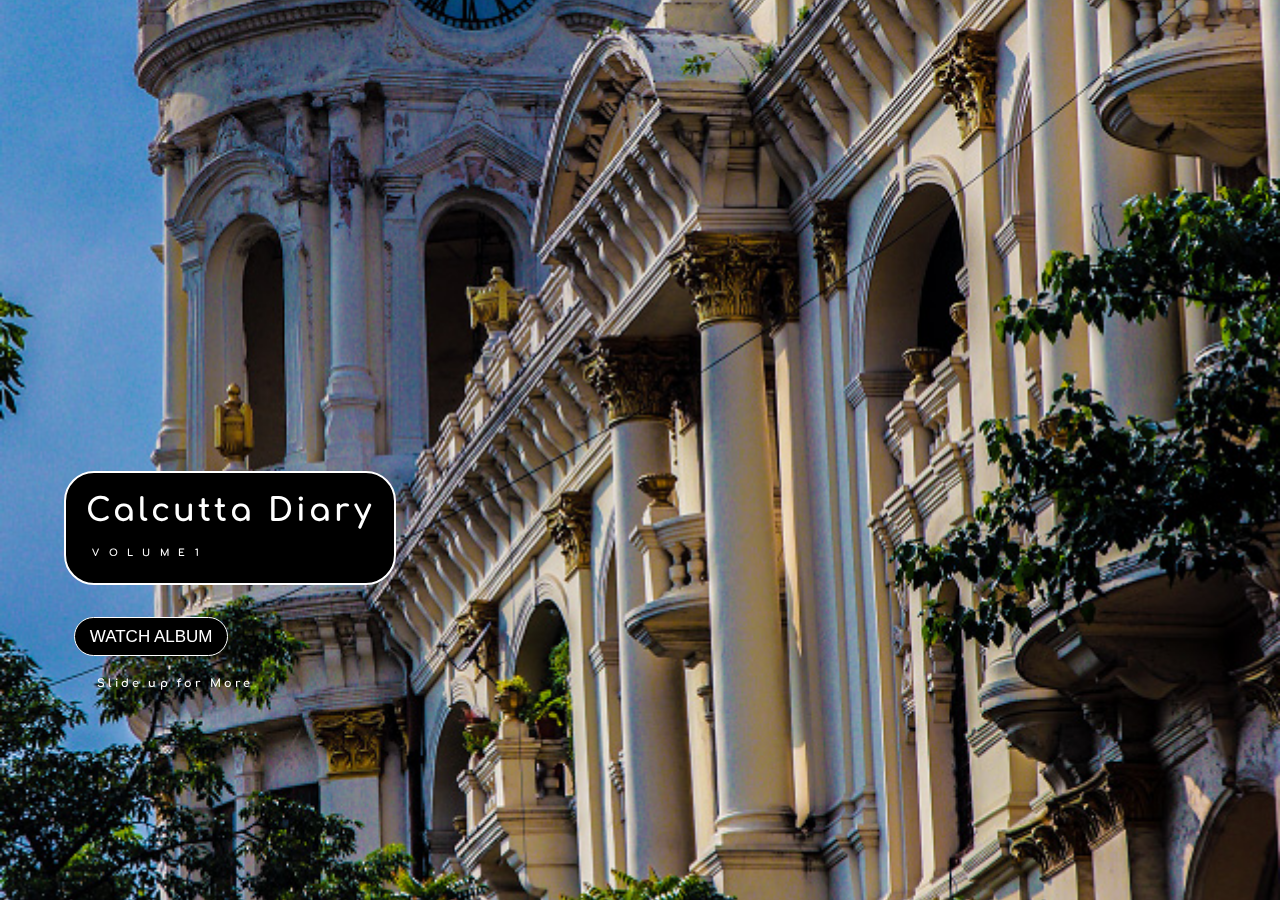
<file: index.html>
<!DOCTYPE html>
<html lang="en" >
<head>
  <meta charset="UTF-8">
  <meta name="viewport" content="width=device-width, initial-scale=1.0">
  <title>Album | Amlan's Photography</title>
 <link href="https://fonts.googleapis.com/icon?family=Material+Icons" rel="stylesheet">
  <link rel="stylesheet" href="./style.css">
  <link href='https://fonts.googleapis.com/css?family=Comfortaa' rel='stylesheet'>
</head>
<body>
<!-- partial:index.partial.html -->
<main class="container">
  <section class="slide sticky" id="slide1">
      <div class="hdiv">
      <h1>Calcutta Diary <br> <b style="font-size:30%"> &nbsp;V O L U M E 1</b></h1>
      <br>
       <button>&nbsp;WATCH ALBUM&nbsp;</button>
       <br>
       <h3>Slide up for More</h3>
      </div>
  
  </section>
  <section class="slide sticky" id="slide2">
     <div class="hdiv">
      <h1>An Afternoon at<br> Victoria <br> </h1>
      <br>
       <button onclick="window.location.href = 'https://yoursamlan.github.io/m.photo/AAAV/'">&nbsp;WATCH ALBUM&nbsp;</button>
        <br>
       <h3>Slide up for More</h3>
      </div>
      <!--div class="footer"-->
</div>
      
  </section>
  <section class="slide sticky" id="slide3">
    <div class="hdiv">
      <h1>Kumortuli Days <br></h1>
      <br>
      <button>&nbsp;WATCH ALBUM&nbsp;</button>
      <br>
       <h3>Slide up for More</h3>
      </div>
     
      
  </section>
  <section class="slide sticky" id="slide4">
   <div class="hdiv">
      <h1>Evening Breeze <br></h1>
     <br>
      <button>&nbsp;WATCH ALBUM&nbsp;</button>
       <br>
       <h3>Stay tuned for More</h3>
      </div>
      <!--div class="footer">
          <a href="./home/index.html"><i class="material-icons" style='margin-left:22.5%;
                                                                        text-decoration:none;
                                                                        padding-top:10px;
                                                                        color:white;'>
                                                                              home</i></a>
  
   <i class="material-icons"  style='margin-left:15%;
                                     padding-top:10px;'>
                                         info</i>
   <i class="material-icons" style="color:aqua;
                                     margin-left:15%;
                                     padding-top:10px;">
                                          grid_on</i>
   <i class="material-icons"  style='margin-left:15%;
                                     padding-top:10px;'>
                                          chat</i>
</div-->
  </section>
</main>
 
</body>
</html>
</file>
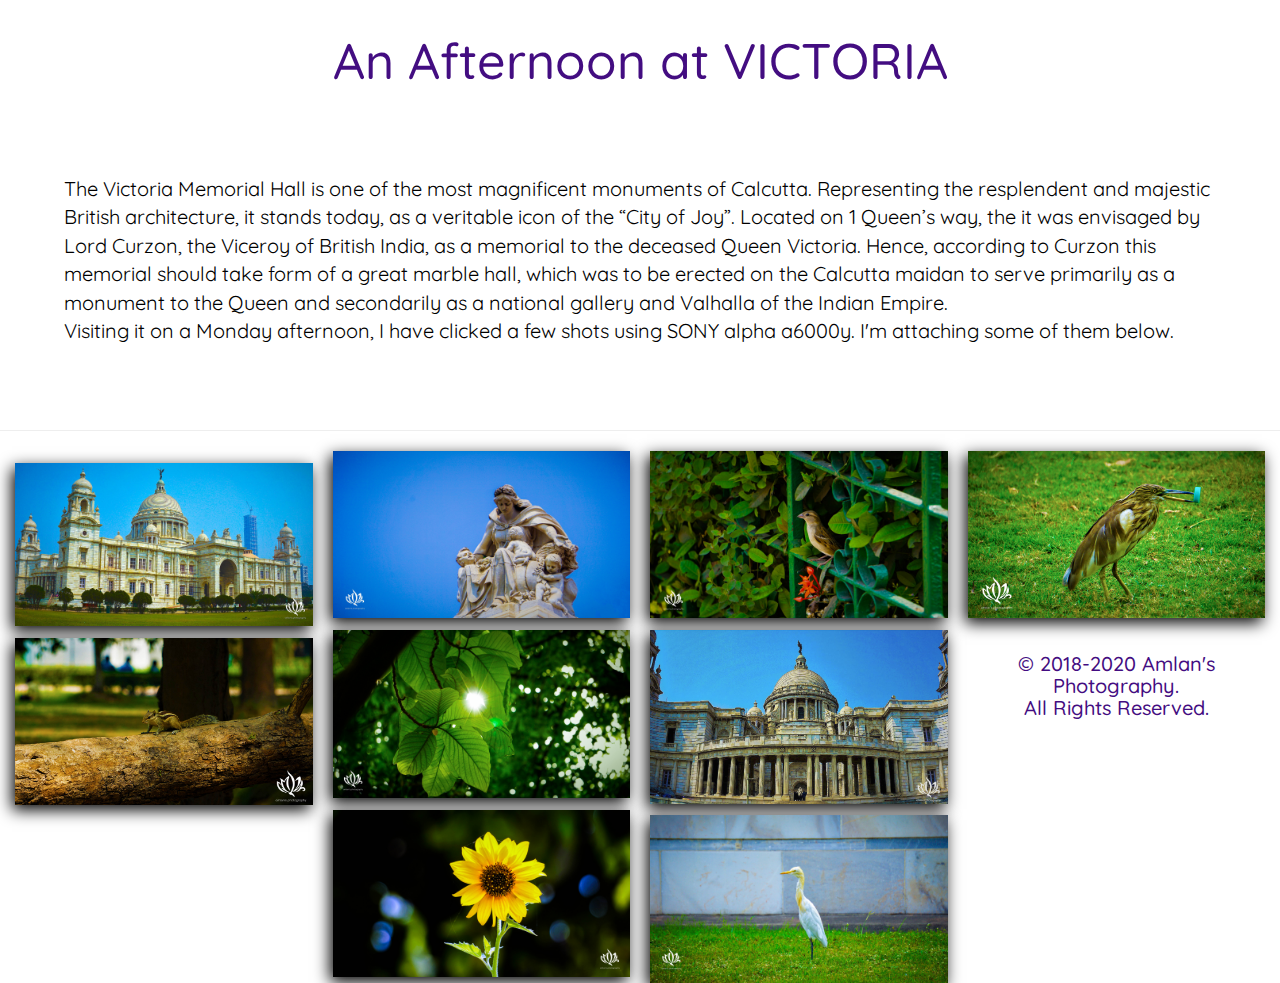
<file: AAAV/index.html>
<!DOCTYPE html>
<html lang="en" >
<head>
  <meta charset="UTF-8">
  <title>Responsive Image Gallery</title>
  <meta name="viewport" content="width=device-width, height=device-height, initial-scale=1.0">
    <link href="https://fonts.googleapis.com/icon?family=Material+Icons" rel="stylesheet">
  <link href='https://fonts.googleapis.com/css?family=Quicksand' rel='stylesheet'>
<link href='https://fonts.googleapis.com/css?family=Satisfy' rel='stylesheet' type='text/css'><link rel='stylesheet' href='https://maxcdn.bootstrapcdn.com/bootstrap/3.3.6/css/bootstrap.min.css'>
<link rel='stylesheet' href='https://cdnjs.cloudflare.com/ajax/libs/animate.css/3.5.1/animate.min.css'><link rel="stylesheet" href="./style.css">

</head>
<body>
<!-- partial:index.partial.html -->
<h1>An Afternoon at VICTORIA</h1>
    <p>  The Victoria Memorial Hall is one of the most magnificent monuments of Calcutta. Representing the resplendent and majestic British architecture, it stands today, as a veritable icon of the <q>City of Joy</q>. Located on 1 Queen’s way, the it was envisaged by Lord Curzon, the Viceroy of British India, as a memorial to the deceased Queen Victoria. Hence, according to Curzon this memorial should take form of a great marble hall, which was to be erected on the Calcutta maidan to serve primarily as a monument to the Queen and secondarily as a national gallery and Valhalla of the Indian Empire. <br>
    Visiting it on a Monday afternoon, I have clicked a few   shots using SONY alpha a6000y. I'm attaching some of them  below.</p>
    <hr>
<div id="gallery" class="container-fluid">  
  <img src="img1.jpg" class="card img-responsive">
  <img src="img2.jpg" class="card img-responsive">
   <img src="img3.jpg" class="card img-responsive">
  <img src="img4.jpg" class="card img-responsive">
  <img src="img5.jpg" class="card img-responsive">
  <img src="img6.jpg" class="card img-responsive">
  <img src="img7.jpg" class="card img-responsive">
  <img src="img8.jpg" class="card img-responsive">
  <img src="img9.jpg" class="card img-responsive">
  <!--video class="card vid" controls>
    <source src="http://techslides.com/demos/sample-videos/small.mp4" type="video/mp4">
    </source>
  </video-->
    <h3> &copy; 2018-2020 Amlan's Photography. <br> All Rights Reserved.<h3>
<!--div class="footer">
          <a href="https://yoursamlan.github.io/m.photo/home/index.html" ><i class="material-icons" style='margin-left:22.5%;text-decoration:none;padding-top:10px;color:white'>home</i></a>
      
  
   <i class="material-icons"  style='margin-left:15%; margin-right: 15%; padding-top:10px;'>info</i>
   
    <a href="https://yoursamlan.github.io/m.photo/" ><i class="material-icons" style='margin-left:15%;text-decoration:none;padding-top:10px;color:white'>grid_on</i></a>
    
   <i class="material-icons"  style='margin-left:15%;padding-top:10px;'>chat</i>
</div-->
    
</div>
    

<!--div id="myModal" class="modal fade" role="dialog">
  <div class="modal-dialog">

    
    <div class="modal-content">
      <div class="modal-body">
        <p>Some text in the modal.</p>
      </div>
    </div>

  </div>
</div-->

  <script src='https://cdnjs.cloudflare.com/ajax/libs/jquery/2.2.2/jquery.min.js'></script>
<script src='https://maxcdn.bootstrapcdn.com/bootstrap/3.3.6/js/bootstrap.min.js'></script><script  src="./script.js"></script>

</body>
</html>
</file>
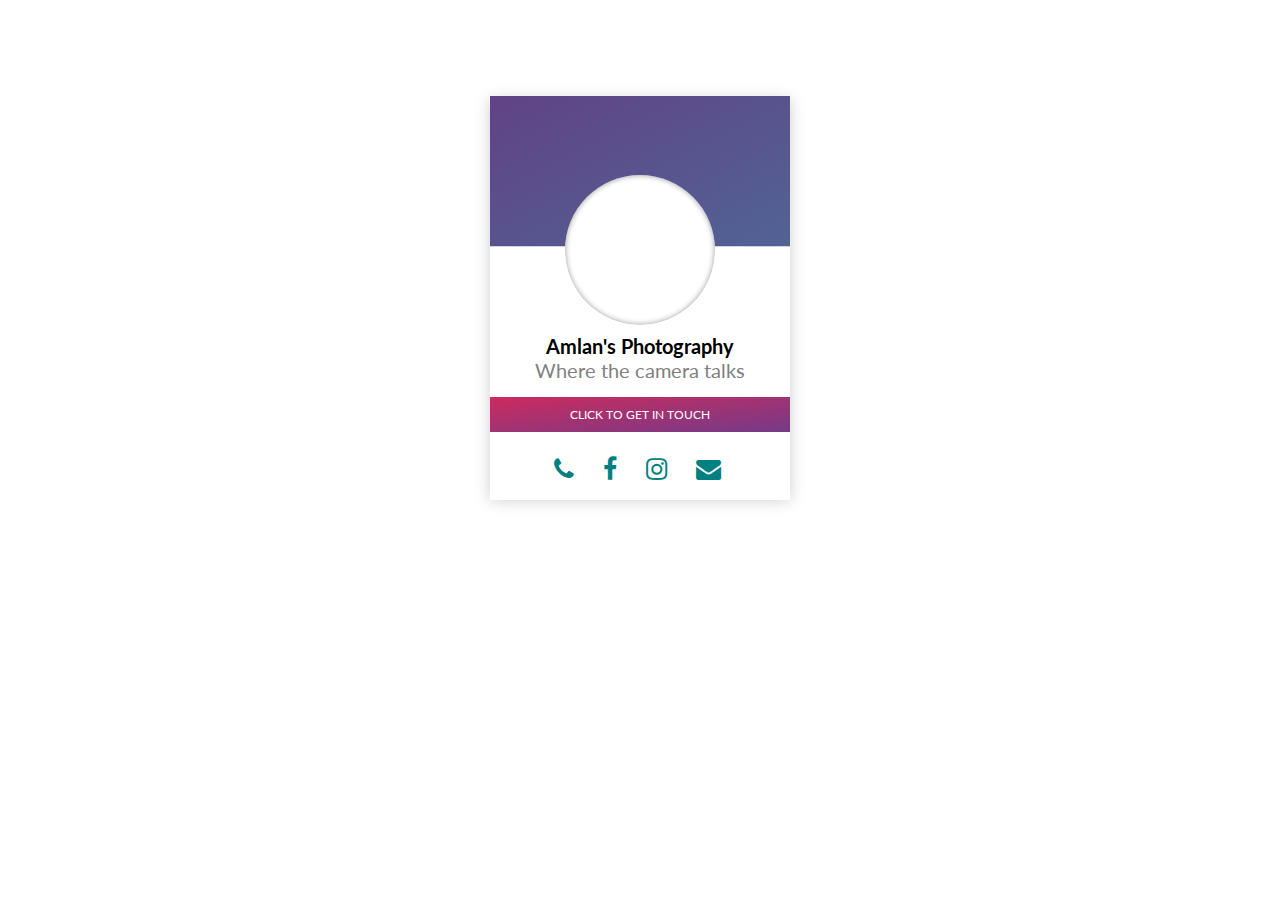
<file: contact/index.html>
<!DOCTYPE html>
<html lang="en" >
<head>
  <meta charset="UTF-8">
  <title>Contact | Amlan's Photography</title>
  <link rel='stylesheet' href='https://fonts.googleapis.com/css?family=Lato:400,700,300'>
<link rel='stylesheet' href='https://maxcdn.bootstrapcdn.com/font-awesome/4.5.0/css/font-awesome.min.css'><link rel="stylesheet" href="./style.css">

</head>
<body>
<!-- partial:index.partial.html -->
<body>
        <div class="card">
            <div class="photo"></div>
            <div class="banner"></div>
            <ul>
                <li><b>Amlan's Photography</b></li>
                <li style="color:#808080">Where the camera talks</li>

            </ul>
            <button class="contact" id="main-button">click to get in touch</button>
            <div class="social-media-banner">
                <a href="tel:+918918721506"><i class="fa fa-phone"></i></a>
                <a href="https://www.facebook.com/amlan.01"><i class="fa fa-facebook"></i></a>
                <a href="https://www.instagram.com/amlan_99"><i class="fa fa-instagram"></i></a>
                <a href="mailto:photo.amlan@gmail.com"><i class="fa fa-envelope"></i></a>
            </div>
          <form class="email-form" action="mailto:photo.amlan@gmail.com" method="post" enctype="text/plain">
                <input id="name" type="text" placeholder="name">
                <input id="email" type="text" placeholder="email">
                <textarea id="comment" type="text" placeholder="comment"></textarea>
                <button class="contact" type="submit" value="Send">send</button>
          </form>
          </form>
          </div>
    </body>
<!-- partial -->
  <script src='https://cdnjs.cloudflare.com/ajax/libs/jquery/2.1.3/jquery.min.js'></script><script  src="./script.js"></script>

</body>
</html>
</file>
<file: style.css>
@import url("https://fonts.googleapis.com/css?family=Lora:400,400i,700");
body {
  margin: 0;
  padding: 0;
}

.container {
  height: 100vh;
  font-family: Lora, serif;
  overflow-x: hidden;
}

.slide {
  position: -webkit-sticky;
  position: sticky;
  top: 0;
  height: 100vh;
  display: flex;
  justify-content: center;
  align-items: center;
  letter-spacing: 0.2em;
  color: white;
  background-size: cover;
  background-position: center;
}
.slide h1 {
  font-size: 200%;
  font-family: 'comfortaa','Lato',sans-serif;
  float: left;
  background-color:#000;
  border-radius:30px;
  padding:20px;
  border:2px solid white;
}
.slide h3 {
  font-size: 70%;
  font-family: 'comfortaa','Lato',sans-serif;
  float: left;
  margin-left:10%;
}
#slide1 {
  background-image: url("cd1.jpg");
  opacity:1;
}

#slide2 {
  background-image: url("cd2.jpg");
  opacity:1;
}

#slide3 {
  background-image: url("cd3.jpg");
}

#slide4 {
  background-image: url("cd4.jpg");
}

.hdiv{
    margin-top:450px;
    text-align: left;
    margin-left: 5%;
    display:block;
    align-content: flex-start;
    align-self: flex-start;
    position:absolute;
    left:0;
    
}
.sdiv{
    margin-top:70%;
    text-align: left;
    margin-left: 5%;
    display:flex;
    align-content: flex-start;
    align-self: flex-start;
    position:absolute;
    left:0;
    font-family: comfortaa;
    letter-spacing: 10px;
    
}
.footer {
  position:fixed;
  height:50px;
  display:flex;
  left: 0;
  bottom: 0;
  width: 100%;
  color: white;
  background-color:black;
  text-align: left;
  padding-left:15%;
}

button {
    transition: all .5s ease;
    color: #fff;
    border: 1px solid white;
    border-radius:20px;
    font-family:'Montserrat', sans-serif;
    text-transform: uppercase;
    text-align: center;
    line-height: 1;
    font-size: 17px;
    background-color : #000;
    padding: 10px;
    outline: none;
    border-radius: 50;
    margin:10px;
}
button:hover {
    color: #001F3F;
    background-color: #fff;
}
</file>
<file: AAAV/style.css>
h1{
  font-family: quicksand,'Quicksand','Candara','Roboto';
  font-size:50px;
  text-align:center;
  color:#430d81;
  padding:1%;
}
h3{
  font-family: quicksand,'Quicksand','Candara','Roboto';
  font-size:20px;
  text-align:center;
  color:#430d81;
  padding:5%;
margin-bottom: 10%;
}

p{
    font-family: quicksand,'Quicksand','Candara','Roboto';
  font-size:20px;
  text-align:left;
  color:black;
  padding:5%;
}
#gallery{
  -webkit-column-count:4;
  -moz-column-count:4;
  column-count:4;
  
  -webkit-column-gap:20px;
  -moz-column-gap:20px;
  column-gap:20px;
}
@media (max-width:1200px){
  #gallery{
  -webkit-column-count:3;
  -moz-column-count:3;
  column-count:3;
    
  -webkit-column-gap:20px;
  -moz-column-gap:20px;
  column-gap:20px;
}
}
@media (max-width:800px){
  #gallery{
  -webkit-column-count:2;
  -moz-column-count:2;
  column-count:2;
    
  -webkit-column-gap:20px;
  -moz-column-gap:20px;
  column-gap:20px;
}
}
@media (max-width:600px){
  #gallery{
  -webkit-column-count:1;
  -moz-column-count:1;
  column-count:1;
}  
}
.card{
  width:100%;
  height:auto;
  margin: 4% auto;
  box-shadow:-3px 5px 15px #000;
  cursor: pointer;
}
.modal-img,.model-vid{
  width:100%;
  height:auto;
}
.modal-body{
  padding:0px;
}

.footer {
  position:fixed;
  height:50px;
  display:flex;
  left: 0;
  bottom: 0;
  width: 100%;
  color: white;
  background-color:black;
  text-align: left;
  padding-left:15%;
}
</file>
<file: contact/style.css>
html 
{
    overflow-x: hidden;
}

body {

    font-family: 'Lato', sans-serif;
    margin: 0;
    background-color: white;
    
}

a
{

    text-decoration: none;

}


.card
{
    z-index: 1;
    position: relative;
    width: 300px;
    height:400px;
    margin: 0 auto;
    margin-top:100px;
    background-color: white;
    -webkit-box-shadow: 0 0 10px rgba(0, 0, 0, 0.2);
	-moz-box-shadow: 0 0 10px rgba(0, 0, 0, 0.2);
	box-shadow: 0 0 15px rgba(0, 0, 0, 0.2);
    -webkit-transition: all 0.7s ease-in-out;
    -moz-transition:    all 0.7s ease-in-out;
    -o-transition:      all 0.7s ease-in-out;
    -ms-transition:     all 0.7s ease-in-out;
/*
        -webkit-box-shadow: 0 0 10px rgba(0, 0, 0, 0.2), inset 0 0 50px rgba(0, 0, 0, 0.1);
	-moz-box-shadow: 0 0 10px rgba(0, 0, 0, 0.2), inset 0 0 50px rgba(0, 0, 0, 0.1);
	box-shadow: 0 0 15px rgba(0, 0, 0, 0.2), inset 0 0 50px rgba(0, 0, 0, 0.2);
*/
}
.card.active
{
    height:490px;
}
.banner
{
    z-index: 2;
    position: relative;
    margin-top: -154px;
    width:100%;
    height:150px;
    background-image: linear-gradient(to bottom right, #614385, #516395);
    /*background-image: url("https://github.com/yoursamlan/m.photo/blob/master/AAAV/img6.jpg?raw=true");*/
    background-size: cover;
    border-bottom: solid 1px lightgrey;
  
    -webkit-transition: all 0.7s ease-in-out;
    -moz-transition:    all 0.7s ease-in-out;
    -o-transition:      all 0.7s ease-in-out;
    -ms-transition:     all 0.7s ease-in-out;
}

.banner.active
{
    height: 0;
  
}

.photo
{
    z-index: 3;
    position: relative;
    border-radius: 50%;
    height: 150px;
    width: 150px;
    background-color: white;
    margin: 0 auto;
    background-image: url("https://github.com/yoursamlan/m.photo/blob/master/A1.png?raw=true");
    background-size: cover;
    background-position: 50% 50%;
    top:75px;
    -webkit-box-shadow: inset 0px 0px 5px 1px rgba(0,0,0,0.3);
    -moz-box-shadow: inset 0px 0px 5px 1px rgba(0,0,0,0.3);
    box-shadow: inset 0px 0px 5px 1px rgba(0,0,0,0.3);
    -webkit-transition: top 0.7s ease-in-out, background 0.15s ease;
    -moz-transition:    top 0.7s ease-in-out, background 0.15s ease;
    -o-transition:      top 0.7s ease-in-out, background 0.15s ease;
    -ms-transition:     top 0.7s ease-in-out, background 0.15s ease;
}

.photo.active
{
    top:-80px;
}
.card ul
{
    list-style: none;
    text-align: center;
    padding-left: 0;
    margin-top:87px;
    margin-bottom:30px;
    font-size: 20px;
    -webkit-transition: all 0.7s ease-in-out;
    -moz-transition:    all 0.7s ease-in-out;
    -o-transition:      all 0.7s ease-in-out;
    -ms-transition:     all 0.7s ease-in-out;
}

.card ul.active
{
    opacity:0;
    visibility: hidden;
}

.card i
{
    font-size: 25px;
    display: inline-block;
    margin-top:10px;
    margin-left: 40px;
    margin-right: 150px;
    width: 300px;;
    text-align: left;
    color: #008080;
}

button.contact
{
    margin: 0 auto;
    text-align: center;
    margin-top: -15px;
    width: 100%;
    height: 35px;
    display: block;    
    border:none;
    background-color: transparent;
    font-family: inherit;
    color: white;
    background-image: linear-gradient(to bottom right, #cc2b5e, #753a88);;
    font-size:12px;
    text-transform: uppercase;
    -webkit-transition: all 0.3s ease-in-out;
    -moz-transition:    all 0.3s ease-in-out;
    -o-transition:      all 0.3s ease-in-out;
    -ms-transition:     all 0.3s ease-in-out;
}

button.contact:hover
{
    cursor: pointer;
    background-color:#979da8;
}

button.contact:focus
{
    outline: 0;
}

.social-media-banner
{
    width: 300px;
    height: 50px;
    margin-top: 25px;
    text-align: center;
    position: absolute;
    -webkit-transition: all 1.5s ease-in-out;
    -moz-transition:    all 1.5s ease-in-out;
    -o-transition:      all 1.5s ease-in-out;
    -ms-transition:     all 1.5 ease-in-out;
}

.social-media-banner.active
{
    opacity:0;
    visibility: hidden;
        -webkit-transition: all 0.1s ease-in-out;
    -moz-transition:    all 0.1s ease-in-out;
    -o-transition:      all 0.1s ease-in-out;
    -ms-transition:     all 0.1s ease-in-out;
}

.social-media-banner a i
{
    display: inline;
    
    width: auto;
    margin-right:15px;
    margin-left: 10px;
    -webkit-transition: all 0.3s ease-in-out;
    -moz-transition:    all 0.3s ease-in-out;
    -o-transition:      all 0.3s ease-in-out;
    -ms-transition:     all 0.3s ease-in-out;
}

.social-media-banner a i:hover
{
    color:#979da8;
}

.email-form
{
    height: 0;
    overflow: hidden;
/*    background-color: #C7D0E1;*/
    width: 300px;
     z-index:-1;
    -webkit-transition: all 0.5s ease-in-out;
    -moz-transition:    all 0.5s ease-in-out;
    -o-transition:      all 0.5s ease-in-out;
    -ms-transition:     all 0.5s ease-in-out;
     transition: all 0.5s ease-in-out;
}

.email-form.active
{
    height: 310px;
    z-index: 3;
    -webkit-transition: all 1s ease-in-out;
    -moz-transition:    all 1s ease-in-out;
    -o-transition:      all 1s ease-in-out;
    -ms-transition:     all 1s ease-in-out;
     transition: all 1s ease-in-out;
}

.email-form input
{
    width: 200px;
    text-transform: capitalize;
/*    background-color: #a4acbc;*/
    margin: 0 auto;
    font-family: inherit;
    border: 1px solid #dadee5;
/*    border: 1px solid black;*/
    margin-top: 35px;
    height: 30px;
    display: block;
        -webkit-transition: all 0.2s ease-in-out;
    -moz-transition:    all 0.2s ease-in-out;
    -o-transition:      all 0.2s ease-in-out;
    -ms-transition:     all 0.2s ease-in-out;
}
.email-form input:focus,.email-form textarea:focus
{
/*    border: none;*/
    border: 1px solid grey;
    outline: none;
    
}
::-webkit-input-placeholder 
{
 font-size: 12px;
 text-transform: uppercase;
 text-align: center;
/*    color: black;*/
}
.email-form textarea
{
    width: 200px;
    text-transform: capitalize;
    background-color: white;
    margin: 0 auto;
    display: block;
    margin-top:40px;
    border: 1px solid #dadee5;
    font-family: inherit;
    -webkit-transition: all 0.3s ease-in-out;
    -moz-transition:    all 0.3s ease-in-out;
    -o-transition:      all 0.3s ease-in-out;
    -ms-transition:     all 0.3s ease-in-out;
}

.email-form button
{
    margin-top: 60px;
}
</file>
